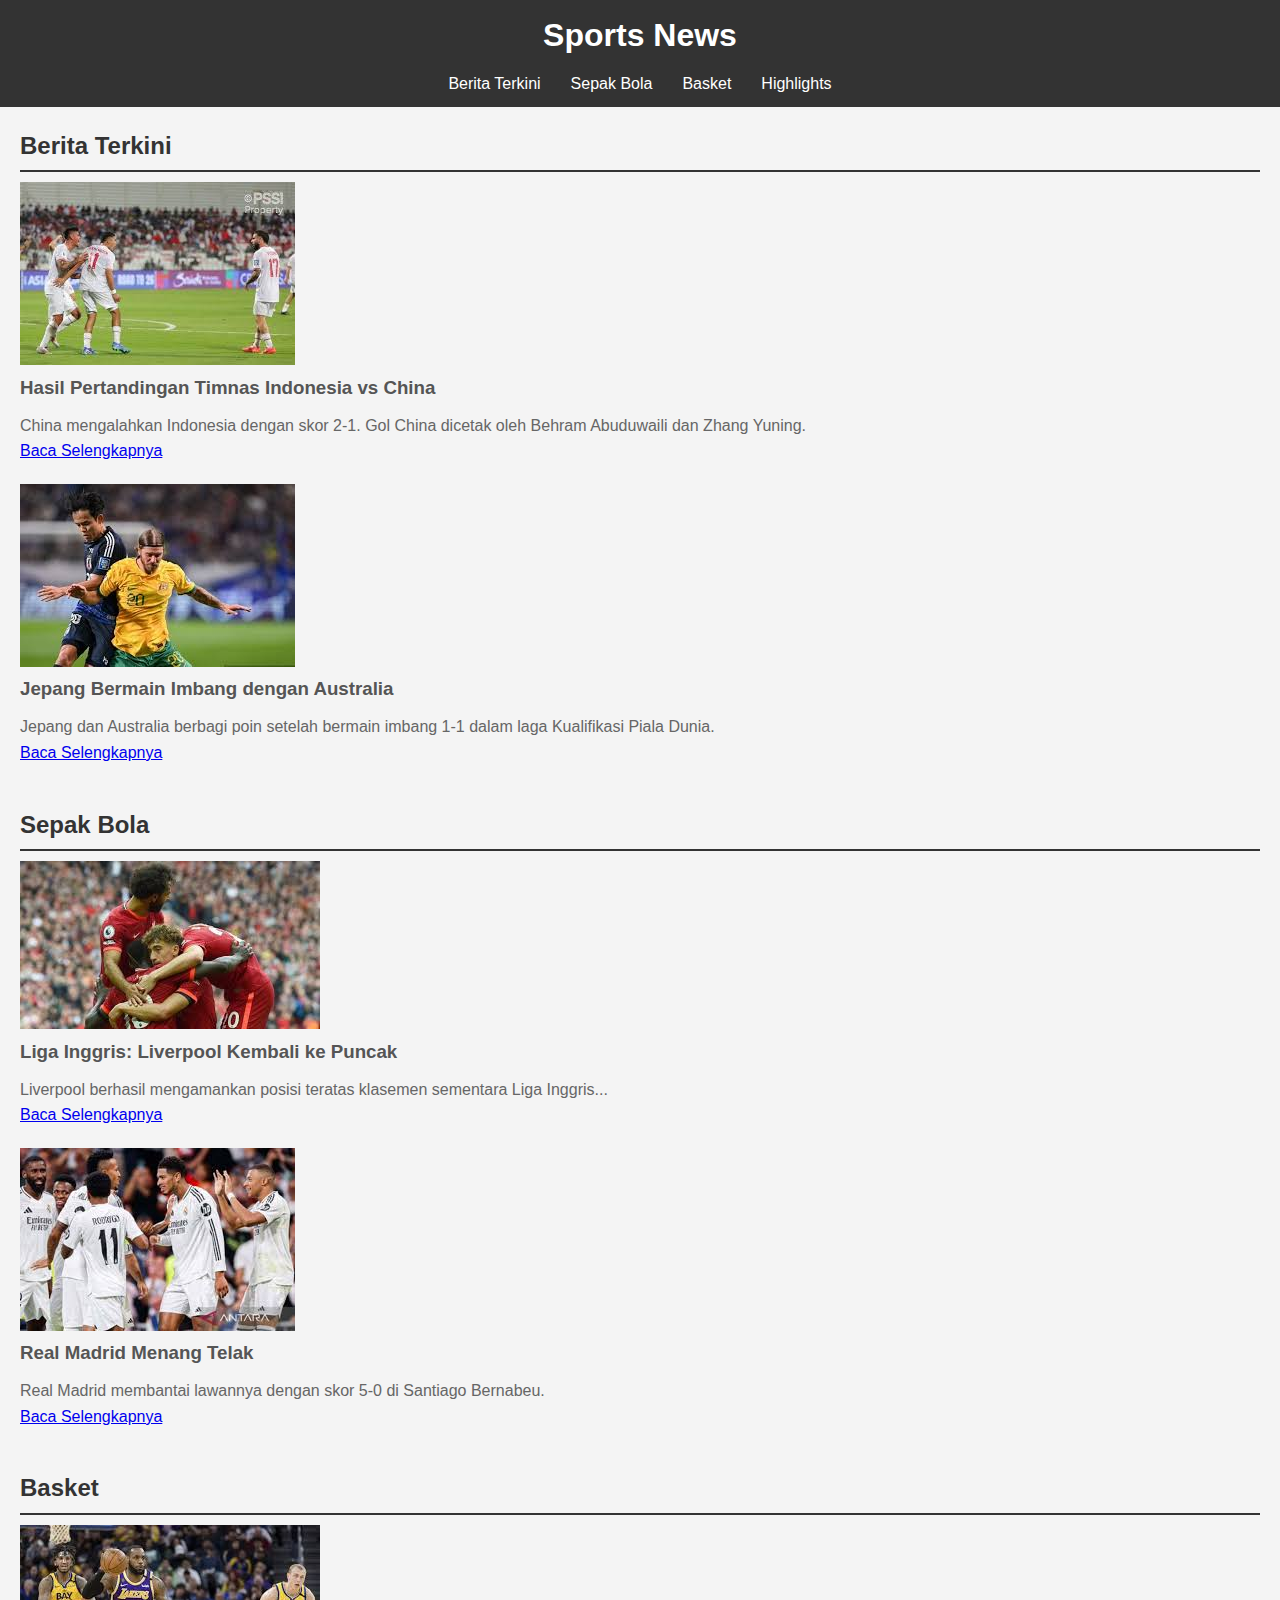
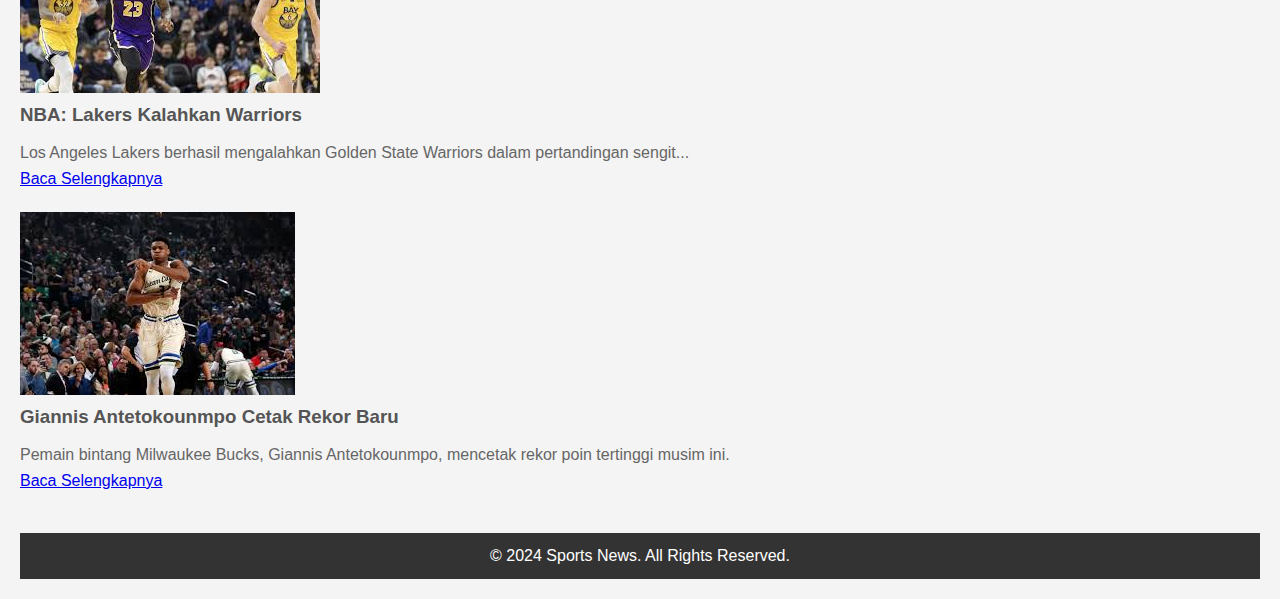
<file: index.html>
<!DOCTYPE html>
<html lang="en">
<head>
    <meta charset="UTF-8">
    <meta name="viewport" content="width=device-width, initial-scale=1.0">
    <title>Sports News - Home</title>
    <link rel="stylesheet" href="styles.css">
</head>
<body>
    <header>
        <h1>Sports News</h1>
        <nav>
            <ul>
                <li><a href="#latest">Berita Terkini</a></li>
                <li><a href="#soccer">Sepak Bola</a></li>
                <li><a href="#basketball">Basket</a></li>
                <li><a href="#highlights">Highlights</a></li>
            </ul>
        </nav>
    </header>

    <!-- Main Content -->
    <main>
        <section id="latest">
            <h2>Berita Terkini</h2>
            <article class="card">
                <img src="images.jpeg" alt="indonesia vs china">
                <h3>Hasil Pertandingan Timnas Indonesia vs China</h3>
                <p>China mengalahkan Indonesia dengan skor 2-1. Gol China dicetak oleh Behram Abuduwaili dan Zhang Yuning.</p>
                <a href="terkini.html" class="btn">Baca Selengkapnya</a>

            </article>
            <article class="card">
                <img src="download.jpeg" alt="Japan vs Australia">
                <h3>Jepang Bermain Imbang dengan Australia</h3>
                <p>Jepang dan Australia berbagi poin setelah bermain imbang 1-1 dalam laga Kualifikasi Piala Dunia.</p>
                <a href="#full-article" class="btn">Baca Selengkapnya</a>
                
            </article>
        </section>

        <!-- Soccer Section -->
        <section id="soccer">
            <h2>Sepak Bola</h2>
            <div class="card-container">
                <article class="card">
                    <img src="ligainggris.jpeg" alt="Soccer News">
                    <h3>Liga Inggris: Liverpool Kembali ke Puncak</h3>
                    <p>Liverpool berhasil mengamankan posisi teratas klasemen sementara Liga Inggris...</p>
                    <a href="#full-article" class="btn">Baca Selengkapnya</a>
                </article>
                <article class="card">
                    <img src="download (1).jpeg" alt="Soccer News">
                    <h3>Real Madrid Menang Telak</h3>
                    <p>Real Madrid membantai lawannya dengan skor 5-0 di Santiago Bernabeu.</p>
                    <a href="#full-article" class="btn">Baca Selengkapnya</a>
                </article>
            </div>
        </section>

        <!-- Basketball Section -->
        <section id="basketball">
            <h2>Basket</h2>
            <div class="card-container">
                <article class="card">
                    <img src="download (2).jpeg" alt="Basketball News">
                    <h3>NBA: Lakers Kalahkan Warriors</h3>
                    <p>Los Angeles Lakers berhasil mengalahkan Golden State Warriors dalam pertandingan sengit...</p>
                    <a href="#full-article" class="btn">Baca Selengkapnya</a>
                </article>
                <article class="card">
                    <img src="download (3).jpeg" alt="Basketball News">
                    <h3>Giannis Antetokounmpo Cetak Rekor Baru</h3>
                    <p>Pemain bintang Milwaukee Bucks, Giannis Antetokounmpo, mencetak rekor poin tertinggi musim ini.</p>
                    <a href="#full-article" class="btn">Baca Selengkapnya</a>
                </article>
            </div>
        </section>

        <!-- Highlights Section -->
       

    <footer>
        <p>&copy; 2024 Sports News. All Rights Reserved.</p>
    </footer>
</body>
</html>
</file>
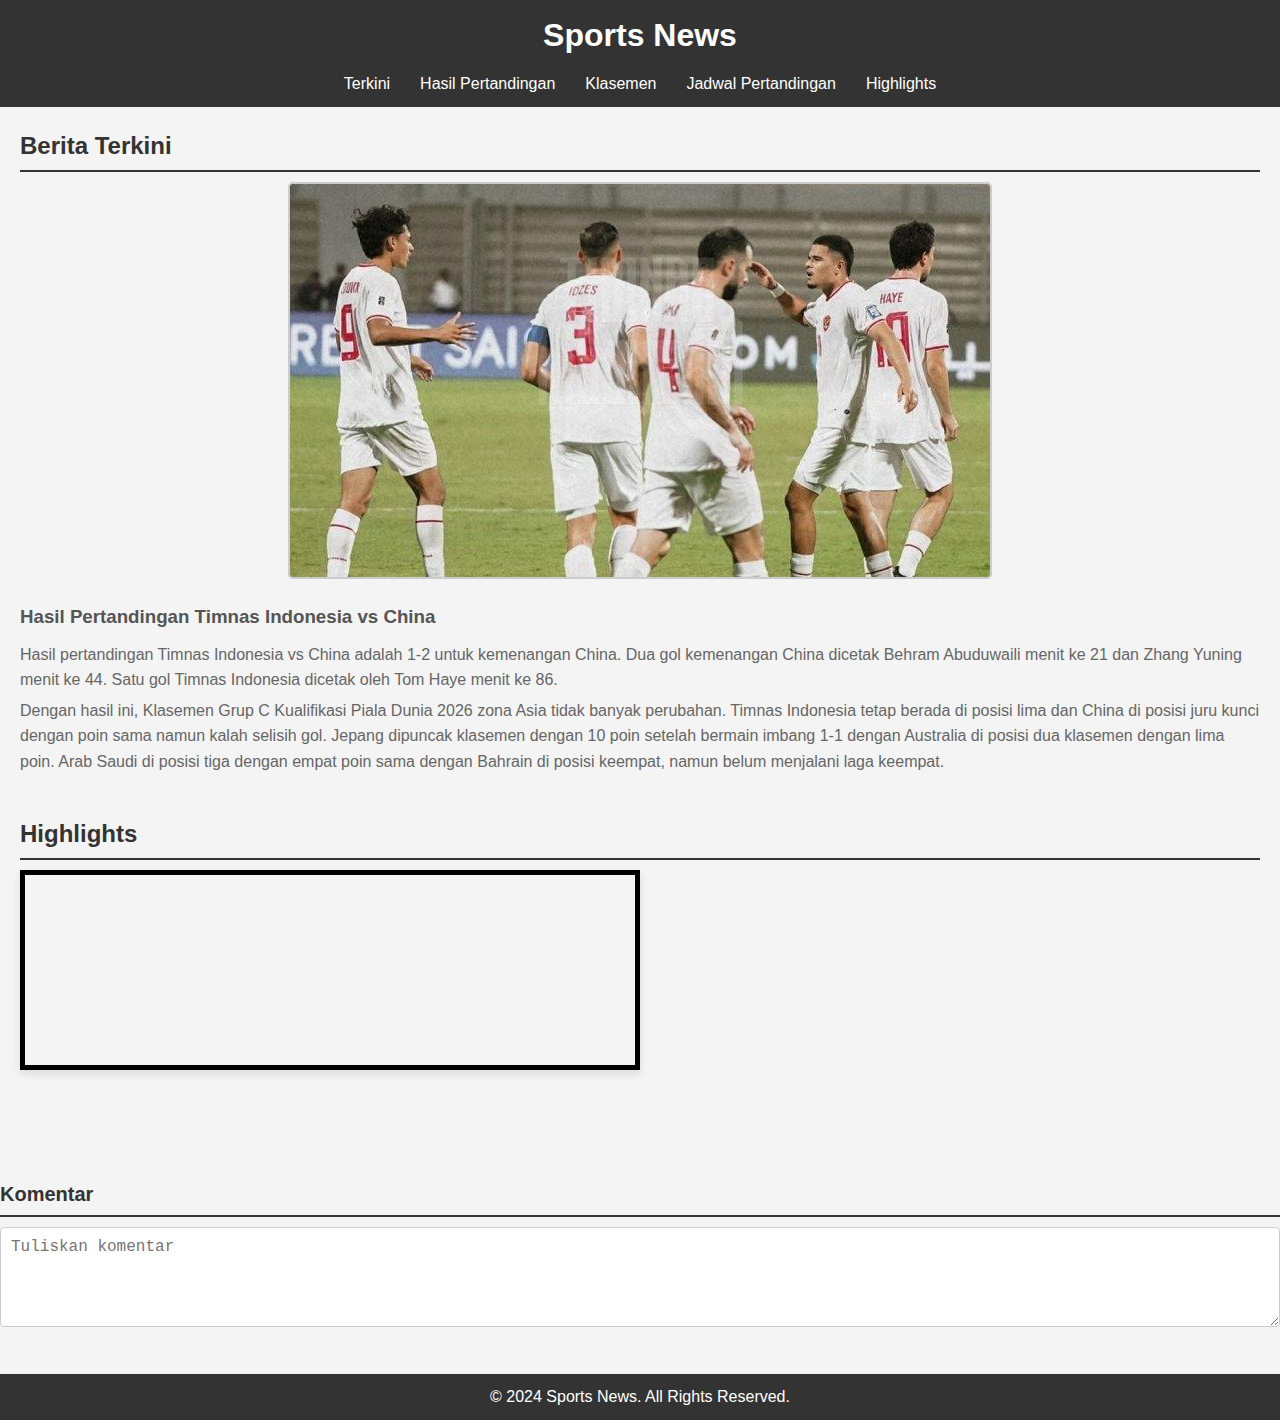
<file: terkini.html>
<!DOCTYPE html>
<html lang="en">
<head>
    <meta charset="UTF-8">
    <meta name="viewport" content="width=device-width, initial-scale=1.0">
    <title>Sports News</title>
    <link rel="stylesheet" href="styles.css">
</head>
<body>
    <header>
        <h1>Sports News</h1>
        <nav>
            <ul>
                <li><a href="#latest">Terkini</a></li>
                <li><a href="#results">Hasil Pertandingan</a></li>
                <li><a href="#standings">Klasemen</a></li>
                <li><a href="#schedule">Jadwal Pertandingan</a></li>
                <li><a href="#highlights">Highlights</a></li>
            </ul>
        </nav>
    </header>

    <main>
        <!-- Section Terkini -->
        <section id="latest">
            <h2>Berita Terkini</h2>
            <article>
                <div class="image-box">
                    <img src="indonesia vs china.jpg" alt="Pertandingan Timnas Indonesia vs China">
                </div>
                <h3>Hasil Pertandingan Timnas Indonesia vs China</h3>
                <p>Hasil pertandingan Timnas Indonesia vs China adalah 1-2 untuk kemenangan China. 
                Dua gol kemenangan China dicetak Behram Abuduwaili menit ke 21 dan Zhang Yuning menit ke 44.
                Satu gol Timnas Indonesia dicetak oleh Tom Haye menit ke 86.</p>
                <p>Dengan hasil ini, Klasemen Grup C Kualifikasi Piala Dunia 2026 zona Asia tidak banyak perubahan. 
                Timnas Indonesia tetap berada di posisi lima dan China di posisi juru kunci dengan poin sama namun kalah selisih gol. 
                Jepang dipuncak klasemen dengan 10 poin setelah bermain imbang 1-1 dengan Australia di posisi dua klasemen dengan lima poin. 
                Arab Saudi di posisi tiga dengan empat poin sama dengan Bahrain di posisi keempat, namun belum menjalani laga keempat.</p>
            </article>
        </section>

        <!-- Section Highlights -->
        <section class="highlights">
            <h2>Highlights</h2>
            <iframe class="video-box" width="50%" height="200" src="https://www.youtube.com/embed/dmpaipixzgE" 
                    frameborder="0" allow="accelerometer; autoplay; clipboard-write; encrypted-media; gyroscope; picture-in-picture" 
                    allowfullscreen></iframe>
        </section>
    </main>
    <section class="comments">
        <h2>Komentar</h2>
        <textarea placeholder="Tuliskan komentar"></textarea>
    </section>


    <footer>
        <p>&copy; 2024 Sports News. All Rights Reserved.</p>
    </footer>
</body>
</html>
</file>
<file: styles.css>
/* Reset default styles */
* {
    margin: 0;
    padding: 0;
    box-sizing: border-box;
}

/* Body and basic font settings */
body {
    font-family: Arial, sans-serif;
    line-height: 1.6;
    background-color: #f4f4f4;
}

/* Header styles */
header {
    background-color: #333;
    color: #fff;
    padding: 10px 0;
    text-align: center;
}

header h1 {
    margin-bottom: 10px;
}

nav ul {
    list-style: none;
    display: flex;
    justify-content: center;
}

nav ul li {
    margin: 0 15px;
}

nav ul li a {
    color: #fff;
    text-decoration: none;
}

nav ul li a:hover {
    text-decoration: underline;
}

/* Main content area */
main {
    padding: 20px;
}

/* Section Terkini styles */
section {
    margin-bottom: 40px;
}

h2 {
    color: #333;
    margin-bottom: 10px;
    border-bottom: 2px solid #333;
    padding-bottom: 5px;
}

/* Article styles in Terkini section */
article {
    margin-bottom: 20px;
}

article h3 {
    color: #555;
    margin-bottom: 10px;
}

article p {
    margin-top: 5px;
    color: #666;
}

/* Image box for Berita Terkini */
.image-box {
    width: 100%;
    height: auto;
    margin-bottom: 15px;
    text-align: center;
}

.image-box img {
    max-width: 100%;
    height: auto;
    border: 2px solid #ccc;
    border-radius: 5px;
}

/* Section Highlights styles */
.video {
    background-color: #000;
    padding: 10px;
    text-align: center;
}

video {
    width: 50%;
    height: auto;
}

/* Footer styles */
footer {
    background-color: #333;
    color: #fff;
    text-align: center;
    padding: 10px 0;
    margin-top: 40px;
}
.comments {
    margin-top: 40px;
}

.comments h2 {
    font-size: 20px;
    margin-bottom: 10px;
}

textarea {
    width: 100%;
    height: 100px;
    padding: 10px;
    font-size: 16px;
    border: 1px solid #ccc;
    border-radius: 4px;
}
.video-box {
    border: 5px solid #000; /* Warna hitam untuk kotak */
    padding: 10px; /* Spasi di dalam kotak */
    box-shadow: 0 4px 8px rgba(0, 0, 0, 0.1); /* Efek bayangan */
}
</file>
